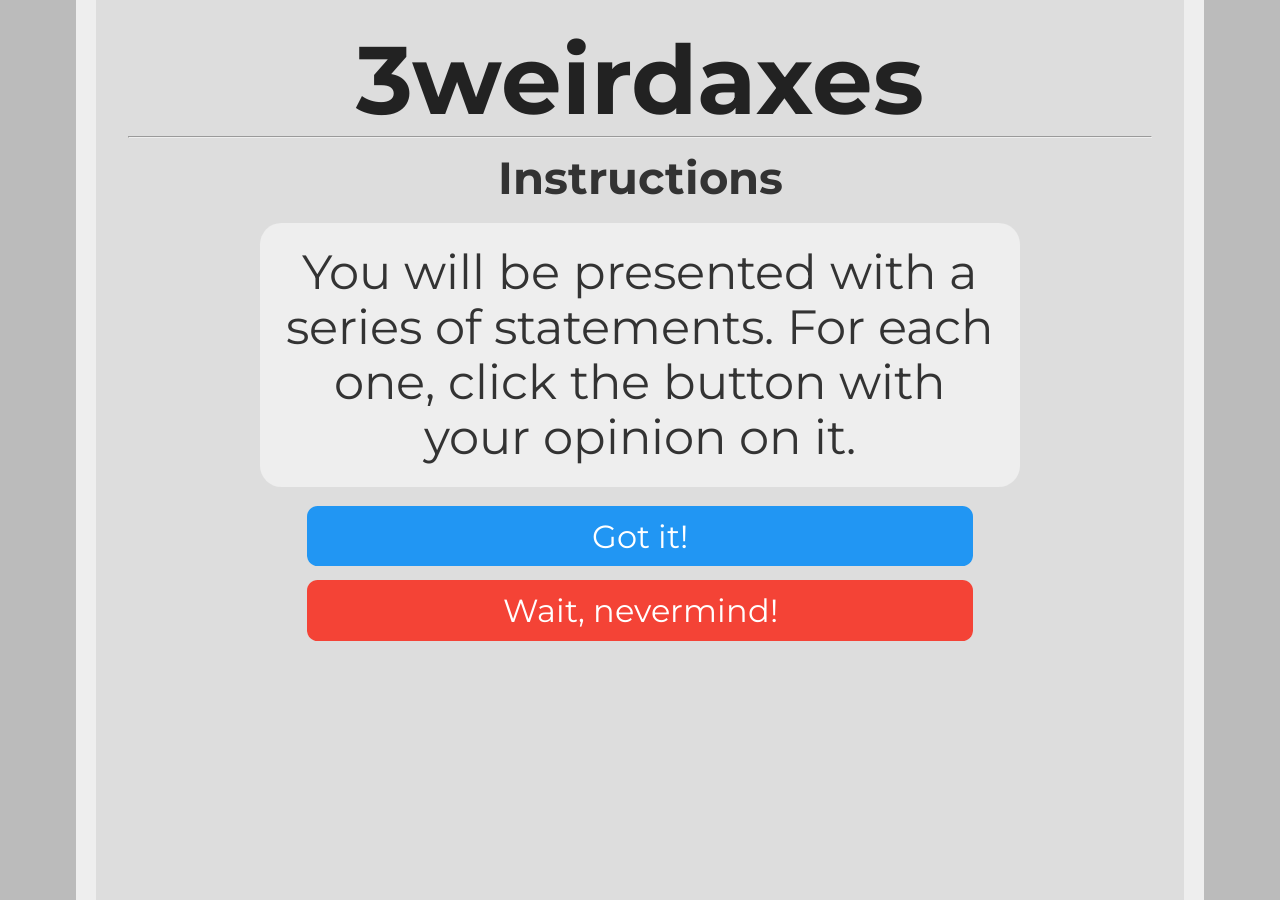
<file: instructions.html>
<head>
<link href="https://fonts.googleapis.com/css?family=Montserrat:300,400,700|Roboto:400,700" rel="stylesheet">
<link href='style.css' rel='stylesheet' type='text/css'>
<title>3weirdaxes Quiz</title>
<link rel="icon" type="x-icon" href="icon.png">
<link rel="shortcut icon" type="x-icon" href="icon.png">
<meta charset="utf-8">
</head>
<body>

<h1>3weirdaxes</h1>
<hr>
<h2 style="text-align:center;">Instructions</h2>
<p class="question">You will be presented with a series of statements. For each one, click the button with your opinion on it.</p>
<button class="button" onclick="location.href='quiz.html';">Got it!</button> <br>
<button class="button disagree" onclick="location.href='index.html';">Wait, nevermind!</button> <br>
</body>
</file>
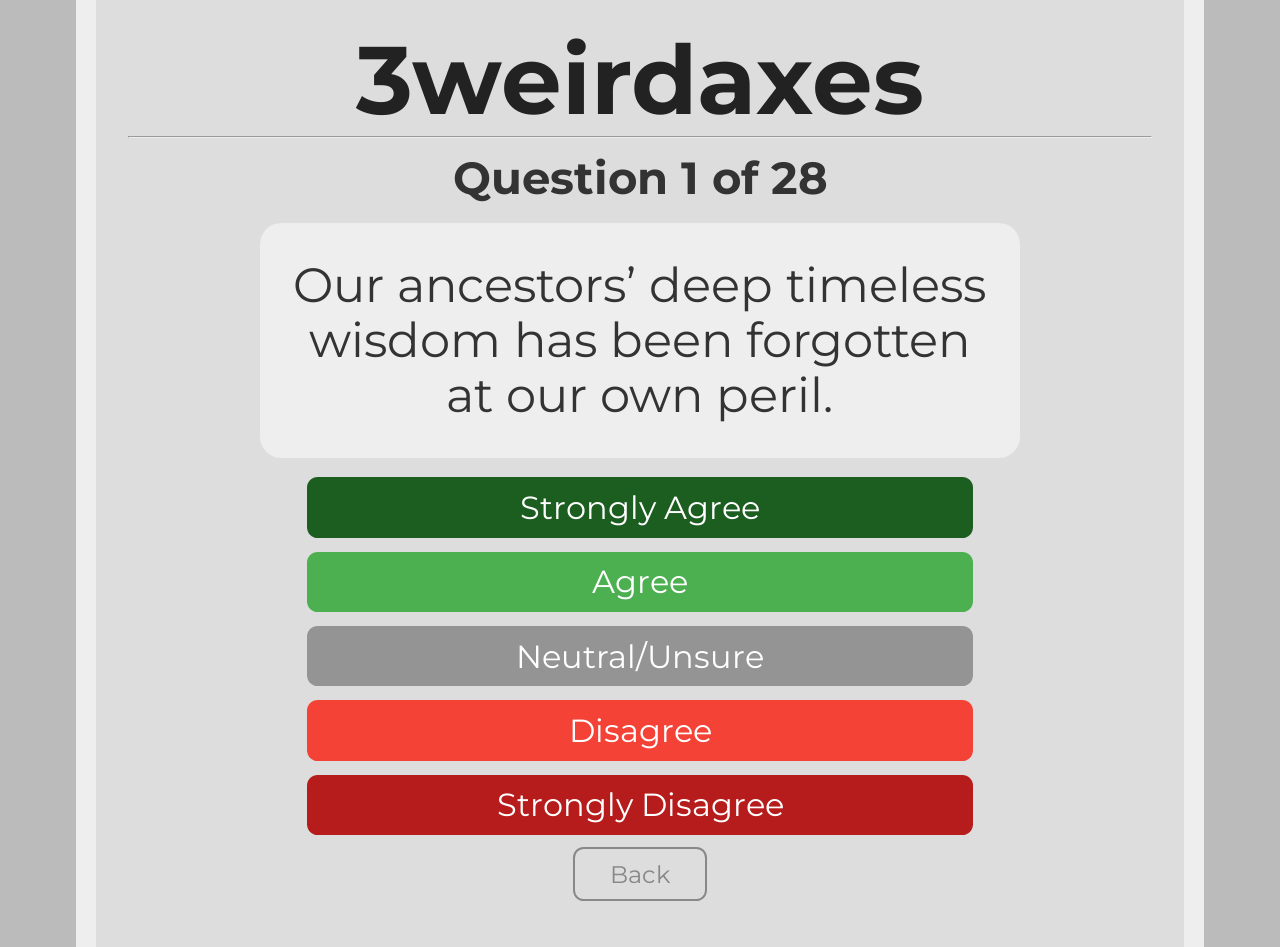
<file: quiz.html>
<head>
<link href="https://fonts.googleapis.com/css?family=Montserrat:300,400,700|Roboto:400,700" rel="stylesheet">
<link href='style.css' rel='stylesheet' type='text/css'>
<title>3weirdaxes Quiz</title>
<link rel="icon" type="x-icon" href="icon.png">
<link rel="shortcut icon" type="x-icon" href="icon.png">
<meta charset="utf-8">
</head>
<body>
<script type="application/javascript"
        src="questions.js">
</script>
<h1>3weirdaxes</h1>
<hr>
<h2 style="text-align:center;" id="question-number">Loading...</h2>
<p class="question" id="question-text"></p>
<button class="button stronglyAgree" onclick="next_question( 1.0)">Strongly Agree</button> <br>
<button class="button agree" onclick="next_question( 0.5)">Agree</button> <br>
<button class="button neutral" onclick="next_question( 0.0)">Neutral/Unsure</button> <br>
<button class="button disagree" onclick="next_question(-0.5)">Disagree</button> <br>
<button class="button stronglyDisagree" onclick="next_question(-1.0)">Strongly Disagree</button> <br>
<button class="small_button" onclick="prev_question()" id="back_button">Back</button>
<button class="small_button_off" id="back_button_off">Back</button><br>

<!-- JavaScript for the test itself -->
<script>
    var max_econ, max_phil, max_prog; // Max possible scores
    max_econ = max_phil = max_prog = 0;
    let econ_array = new Array(questions.length);
    let phil_array = new Array(questions.length);
    let prog_array = new Array(questions.length);
    var qn = 0; // Question number
    init_question();
    for (var i = 0; i < questions.length; i++) {
        max_econ += Math.abs(questions[i].effect.econ)
        max_phil += Math.abs(questions[i].effect.phil)
        max_prog += Math.abs(questions[i].effect.prog)
    }
    function init_question() {
        document.getElementById("question-text").innerHTML = questions[qn].question;
        document.getElementById("question-number").innerHTML = "Question " + (qn + 1) + " of " + (questions.length);
        if (qn == 0) {
            document.getElementById("back_button").style.display = 'none';
            document.getElementById("back_button_off").style.display = 'block';
        } else {
            document.getElementById("back_button").style.display = 'block';
            document.getElementById("back_button_off").style.display = 'none';
        }

    }

    function next_question(mult) {
        econ_array[qn] = mult*questions[qn].effect.econ
        phil_array[qn] = mult*questions[qn].effect.phil
        prog_array[qn] = mult*questions[qn].effect.prog
        qn++;
        if (qn < questions.length) {
            init_question();
        } else {
            results();
        }
    }

    function prev_question() {
        if (qn == 0) {
            return;
        }
        qn--;
        init_question();
    }

    function calc_score(score,max) {
        return (100*(max+score)/(2*max)).toFixed(1)
    }

    function results() {
        let final_econ = econ_array.reduce((a, b) => a + b, 0)
        let final_phil = phil_array.reduce((a, b) => a + b, 0)
        let final_prog = prog_array.reduce((a, b) => a + b, 0)
        location.href = `results.html`
            + `?e=${calc_score(final_econ,max_econ)}`
            + `&p=${calc_score(final_phil,max_phil)}`
            + `&r=${calc_score(final_prog,max_prog)}`
    }
</script>
</body>
</file>
<file: style.css>
html {
    background-color: #bbbbbb;
    padding: 0px;
    scroll-behavior: smooth;
}
body {
    width: 80%;
    min-height: calc(100vh - 4em);
    margin: 0 auto;
    padding: 2em;
    background-color: #dddddd;
    border-color: #eeeeee;
    border-left-style: solid;
    border-right-style: solid;
    border-width: 20px;
}
p {
    color: #444444;
    font-family: 'Roboto', sans-serif;
    font-size: 18.5pt;
    line-height: 1.15;
    margin: 4pt;
}

p.value {
    margin-top: 22px;
    margin-bottom: 22px;
    text-indent: -16pt;
    margin-left: 20pt;
    font-size: 24pt;
    line-height: 2.11666656px;
    letter-spacing: 0.03em;
    font-family: 'Montserrat';
}

p.axis_name {
    margin-top: 50px;
    color: #333333;
    font-size: 19pt;
    font-family: 'Montserrat';
}
p.question {
    margin: 16pt auto;
    color: #333333;
    font-family: 'Montserrat', sans-serif;
    font-weight: normal;
    width: 70%;
    min-width: 500pt;
    min-height: 144pt;
    background-color: #eeeeee;
    padding: 16pt;
    border-radius: 16pt;
    font-size: 36pt;
    display: flex;
    justify-content: center;
    align-items: center;
    text-align: center;

}
h1 {
    color: #222222;
    font-family: 'Montserrat', sans-serif;
    font-size: 72pt;
    text-align: center;
    line-height: 72pt;
    margin-top: 0pt;
    margin-bottom: 0pt;
}
h2 {
    color: #333333;
    font-family: 'Montserrat', sans-serif;
    font-size: 34pt;
    line-height: 36pt;
    margin-top: 12pt;
    margin-bottom: 10pt;
}
li {
    font-size: 16pt;
    text-indent: 16pt;
}
a {
    font-family: inherit;
}
div.center {
    background-color: #eeeeee;
    font-family: 'Montserrat', sans-serif;
    border-radius: 8pt;
    padding: 6pt;
    color: white;
    width: 50%;
    min-width: 488pt;
    text-align: center;
    text-decoration: none;
    display: block;
    font-size: 24pt;
    margin: auto;
}
img.quadcolumn {
    width: 23.75%;
    transition: transform .3s;
}
img.quadcolumn:hover {
    transform: scale(1.05);
  }
div.quadcolumn {
    width: 23.75%;
}
div.axis_name {
    color: #333333;
    font-size: 19pt;
    font-family: 'Montserrat';
    display: inline-block;
    padding-bottom: 8.65pt;
}
.spacer {
    display: flex;
}
.spacer > div{
    margin-top: 10px;
    display: inline-block;
    *display: inline; /* For IE7 */
    text-align: center;
}
.button {
    background-color: #2196f3;
    font-family: 'Montserrat', sans-serif;
    border: none;
    border-radius: 8pt;
    color: white;
    padding: 8pt;
    width: 50%;
    min-width: 500pt;
    text-align: center;
    text-decoration: none;
    display: block;
    font-size: 24pt;
    margin: -2px auto;
    cursor: pointer;
}
.button:hover, .button:focus { background: #1687e0; }
.stronglyAgree { background: #1b5e20; }
.stronglyAgree:hover, .stronglyAgree:focus { background: #154a19; }
.agree { background: #4caf50; }
.agree:hover, .agree:focus { background: #29942e; }
.neutral { background: #949494; }
.neutral:hover, .neutral:focus { background: #656565; }
.disagree { background: #f44336; }
.disagree:hover, .disagree:focus { background: #d6271a; }
.stronglyDisagree { background: #b71c1c; }
.stronglyDisagree:hover, .stronglyDisagree:focus { background: #a00e0e; }

.small_button, .small_button_off {
    background-color: #333;
    font-family: 'Montserrat', sans-serif;
    border: none;
    border-radius: 8pt;
    color: white;
    padding: 8pt;
    width: 10%;
    min-width: 100pt;
    text-align: center;
    text-decoration: none;
    display: block;
    font-size: 18pt;
    margin: -2px auto;
    cursor: pointer;
}

.small_button:hover, .small_button:focus {
    background: #222;
}

.small_button_off {
    background-color: #ddd;
    color: #888;
    border: 2px solid #888;
    cursor: not-allowed;
    margin: -4px auto;
}
.arrow {
    width: 60%;
    height: auto;
}
div.explanation_blurb_left {
    vertical-align: top;
    width: 37%;
    margin-left: 1%;
    margin-right: 1%;
}
div.explanation_blurb_right {
    vertical-align: top;
    width: 37%;
    margin-left: 1%;
    margin-right: 1%;
}
div.explanation_axis {
    width: 20.9%;
    vertical-align: top;
}
div.axis {
    width: 100%;
    display: flex;
    align-items: center;
    justify-content: center;
}
div.bar {
    height: 36pt;
    line-height: 36pt;
    padding: 8pt;
    margin-top: 4pt;
    margin-bottom: 4pt;
    border-width: 4px;
    border-right-width: 1px;
    border-top-style: solid;
    border-bottom-style: solid;
    border-color: #222222;
    background-color: #eeeeee;
    display: block;
    width: 50%;
}
div.text-wrapper {
    font-family: 'Montserrat', sans-serif;
    font-size: 36pt;
    line-height: 36pt;
    color: #222222;
    display: inline-block;
}
div.equality {
    background-color: #f44336;
    text-align: left;
    border-right-style: solid;
}
div.wealth {
    background-color: #00897b;
    text-align: right;
    border-left-style: solid;
}

div.phil1 {
    background-color: #ffeb3b;
    text-align: left;
    border-right-style: solid;
}
div.phil2 {
    background-color: #3f51b5;
    text-align: right;
    border-left-style: solid;
}

div.prog1 {
    background-color: #9c27b0;
    text-align: left;
    border-right-style: solid;
}
div.prog2 {
    background-color: #8bc34a;
    text-align: right;
    border-left-style: solid;
}
div.liberty {
    background-color: #ffeb3b;
    text-align: left;
    border-right-style: solid;
}
div.authority {
    background-color: #3f51b5;
    text-align: right;
    border-left-style: solid;
}
div.peace {
    background-color: #03a9f4;
    text-align: right;
    border-left-style: solid;
}
div.might {
    background-color: #ff9800;
    text-align: left;
    border-right-style: solid;
}
div.progress {
    background-color: #9c27b0;
    text-align: right;
    border-left-style: solid;
}
div.tradition {
    background-color: #8bc34a;
    text-align: left;
    border-right-style: solid;
}
span.weight-300 {
    font-weight: 300;
}
.explanation_bg {
    background-color: #eeeeee;
    border-radius: 25px;
    margin-top: 15px;
}
#banner {
    border-color: #444444;
    border-style: solid;
    border-width: 2px;
    border-radius: 8pt;
    display: block;
    margin: 8pt;
    margin-left: auto;
    margin-right: auto;
}

/* Helper CSS for the index.html showing 3 lines instead of the normal */
.axis-container {
    max-width: 600px;
    margin: 0 auto;
}

.header-row {
    display: flex;
    justify-content: space-around;
    margin-bottom: 10px;
}

.axis-header {
    width: 180px;
    text-align: center;
    font-weight: bold;
}

.icon-grid {
    display: flex;
    justify-content: space-around;
}

.col {
    display: flex;
    flex-direction: column;
    align-items: center;
    width: 180px;
}

.col a {
    margin: 5px 0;
    width: 150px;
}

.col a img {
    width: 100%;
    height: auto;
}
</file>
